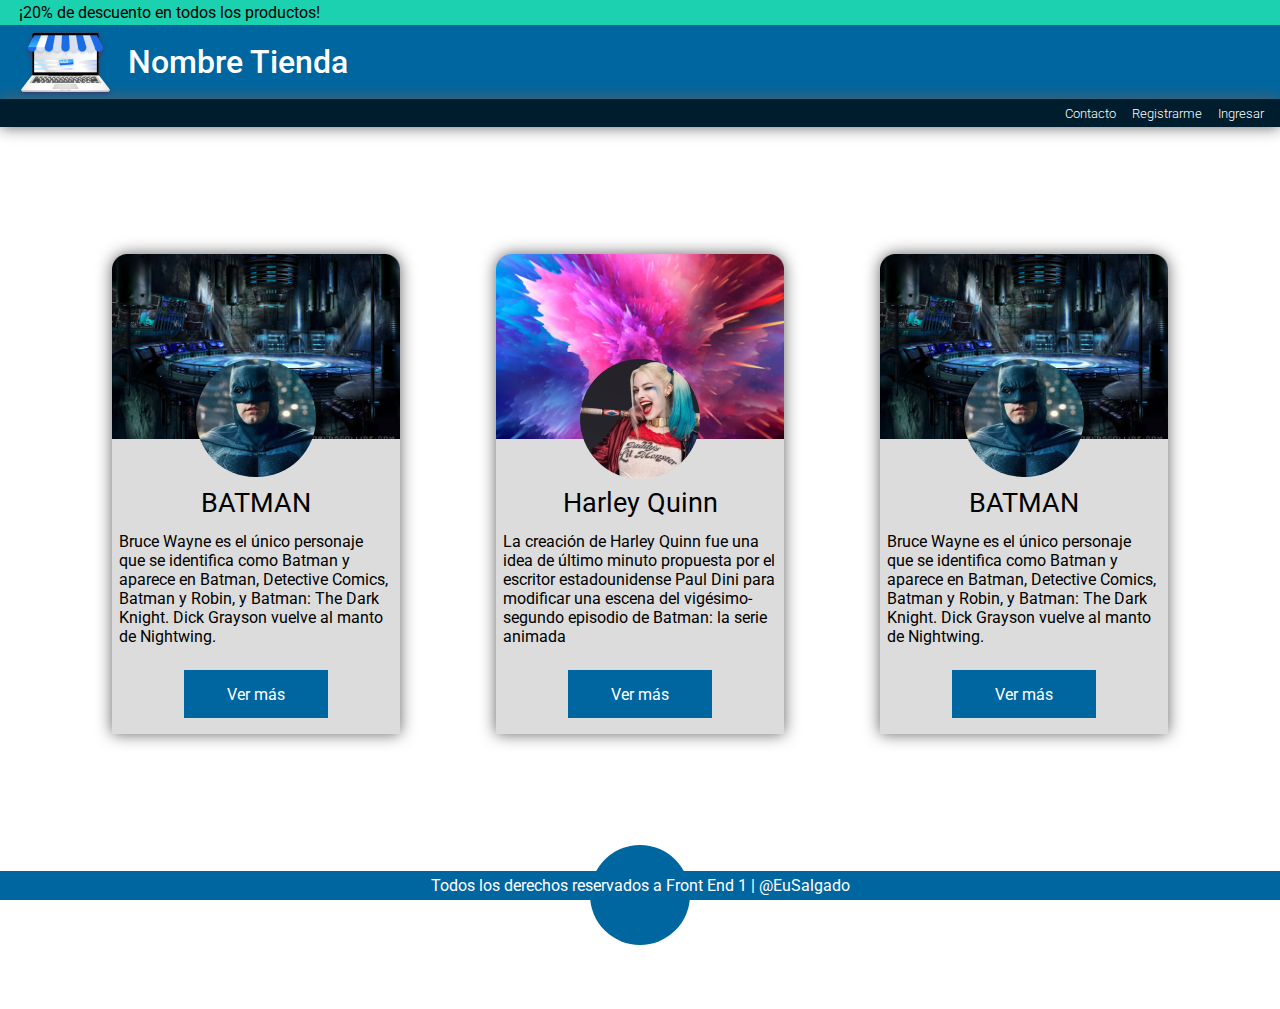
<file: index.html>
<!DOCTYPE html>
<html lang="en">
  <head>
    <meta charset="UTF-8" />
    <meta name="viewport" content="width=device-width, initial-scale=1.0" />
    <link
      rel="stylesheet"
      href="https://cdnjs.cloudflare.com/ajax/libs/font-awesome/6.4.2/css/all.min.css"
      integrity="sha512-z3gLpd7yknf1YoNbCzqRKc4qyor8gaKU1qmn+CShxbuBusANI9QpRohGBreCFkKxLhei6S9CQXFEbbKuqLg0DA=="
      crossorigin="anonymous"
      referrerpolicy="no-referrer"
    />
    <link rel="stylesheet" href="./css/styles.css" />
    <title>Nombre Tienda</title>
  </head>
  <body>
    <header>
      <section class="descuento">
        <p>¡20% de descuento en todos los productos!</p>
      </section>
      <section class="main">
        <img src="./img/logoTienda.png" alt="Logotipo de la tienda" />
        <h1>Nombre Tienda</h1>
      </section>
      <section class="nav">
        <nav>
          <ul>
            <li><a href="#">Contacto</a></li>
            <li><a href="#">Registrarme</a></li>
            <li><a href="#">Ingresar</a></li>
          </ul>
        </nav>
      </section>
    </header>

    <div class="content">
    <div class="cards">
      <div class="hero-card">
        <img src="./img/bkn-hero.png" alt="backgroundHero" />

        <div class="profile-hero">
          <img src="./img/profile-hero.png" alt="profile-Hero" />
        </div>

        <h5 class="name-hero">BATMAN</h5>
        <p class="description-hero">
          Bruce Wayne es el único personaje que se identifica como Batman y
          aparece en Batman, Detective Comics, Batman y Robin, y Batman: The
          Dark Knight. Dick Grayson vuelve al manto de Nightwing.
        </p>

        <i class="fa-solid fa-heart"></i>
        <a href="#" class="ver-mas"><p>Ver más</p></a>
      </div>

      <div class="hero-card">
        <img src="./img/bkn-hero-harley.png" alt="backgroundHero" />

        <div class="profile-hero">
          <img src="./img/profile-hero-harley.png" alt="profile-Hero" />
        </div>

        <h5 class="name-hero">Harley Quinn</h5>
        <p class="description-hero">
          La creación de Harley Quinn fue una idea de último minuto propuesta
          por el escritor estadounidense Paul Dini para modificar una escena del
          vigésimo-segundo episodio de Batman: la serie animada
        </p>

        <i class="fa-solid fa-heart"></i>
        <a href="#" class="ver-mas"><p>Ver más</p></a>
      </div>

      <div class="hero-card">
        <img src="./img/bkn-hero.png" alt="backgroundHero" />

        <div class="profile-hero">
          <img src="./img/profile-hero.png" alt="profile-Hero" />
        </div>

        <h5 class="name-hero">BATMAN</h5>
        <p class="description-hero">
          Bruce Wayne es el único personaje que se identifica como Batman y
          aparece en Batman, Detective Comics, Batman y Robin, y Batman: The
          Dark Knight. Dick Grayson vuelve al manto de Nightwing.
        </p>

        <i class="fa-solid fa-heart"></i>
        <a href="#" class="ver-mas"><p>Ver más</p></a>
      </div>
    </div>

    <div class="add-hero">
      <a href="./pages/form.html"><i class="fa-solid fa-plus"></i></a>
    </div>
  </div>

    <footer>
      <section>
        <p>Todos los derechos reservados a Front End 1 | @EuSalgado</p>
      </section>
    </footer>
  </body>
</html>
</file>
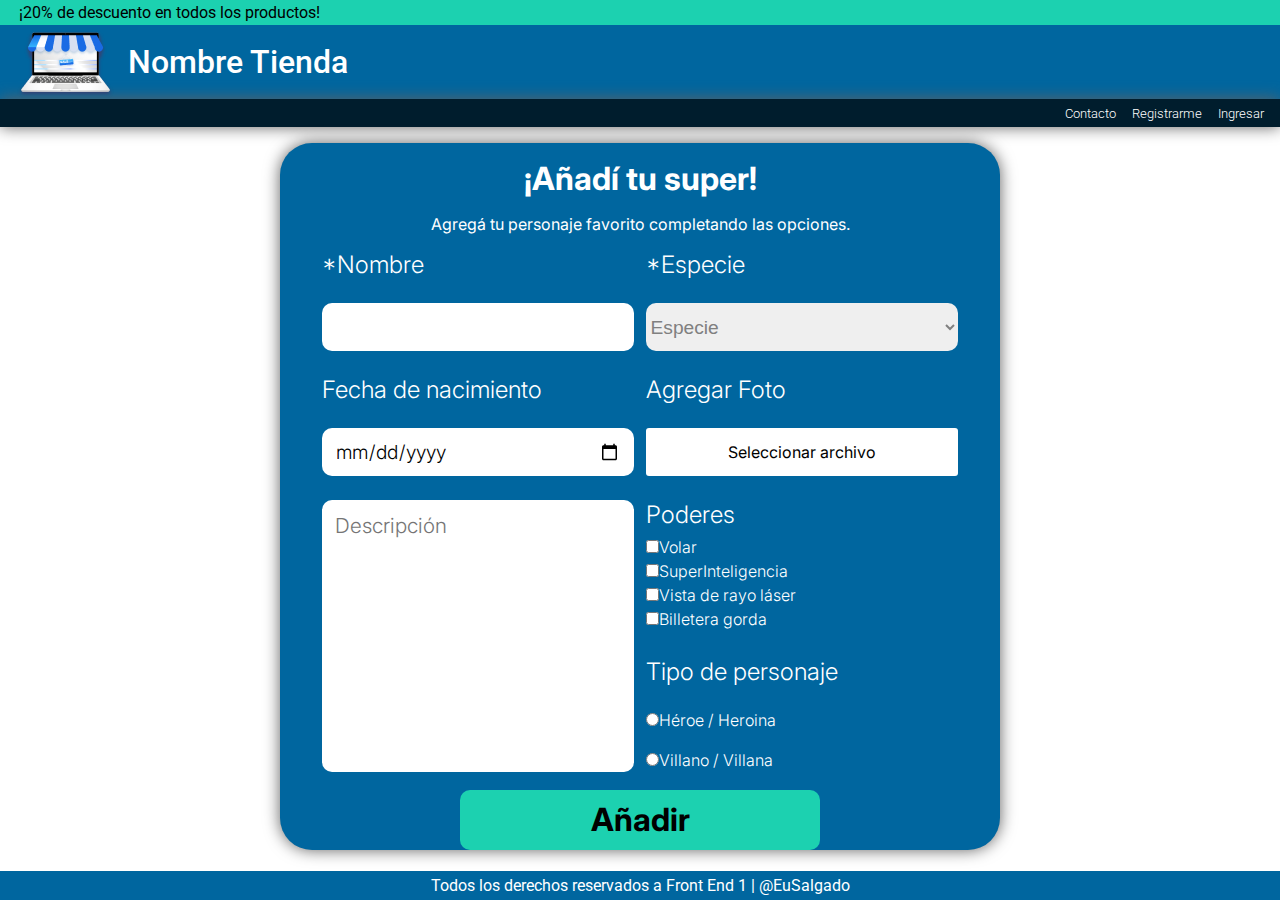
<file: pages/form.html>
<!DOCTYPE html>
<html lang="en">
  <head>
    <meta charset="UTF-8" />
    <meta name="viewport" content="width=device-width, initial-scale=1.0" />
    <link
      rel="stylesheet"
      href="https://cdnjs.cloudflare.com/ajax/libs/font-awesome/6.4.2/css/all.min.css"
      integrity="sha512-z3gLpd7yknf1YoNbCzqRKc4qyor8gaKU1qmn+CShxbuBusANI9QpRohGBreCFkKxLhei6S9CQXFEbbKuqLg0DA=="
      crossorigin="anonymous"
      referrerpolicy="no-referrer"
    />
    <link rel="stylesheet" href="../css/styles.css" />
    <link rel="stylesheet" href="../css/styles-form.css" />
    <title>Formulario</title>
  </head>
  <body>
    <header>
      <section class="descuento">
        <p>¡20% de descuento en todos los productos!</p>
      </section>
      <section class="main">
        <img src="../img/logoTienda.png" alt="Logotipo de la tienda" />
        <h1>Nombre Tienda</h1>
      </section>
      <section class="nav">
        <nav>
          <ul>
            <li><a href="#">Contacto</a></li>
            <li><a href="#">Registrarme</a></li>
            <li><a href="#">Ingresar</a></li>
          </ul>
        </nav>
      </section>
    </header>

    <div class="content">
      <form action="../index.html" method="get" class="form">
        <h1>¡Añadí tu super!</h1>
        <p class="description-form">
          Agregá tu personaje favorito completando las opciones.
        </p>
        <div class="quests">
          <div class="left-form">
            <label for="name">*Nombre</label>
            <input type="text" name="name" id="name" required />

            <label for="date">Fecha de nacimiento</label>
            <input type="date" name="date" id="date" />

            <textarea
              name="description"
              id="description"
              cols="30"
              rows="10"
              placeholder="Descripción"
            ></textarea>
          </div>

          <div class="right-form">
            <label for="species">*Especie</label>
            <select name="species" id="species" required>
              <option value="" disabled selected hidden>Especie</option>
              <option value="extraterrrestre">Extraterrestre</option>
              <option value="mitologico">Dios mitológico</option>
              <option value="semidios">Semidiós</option>
              <option value="razaficticia">Raza ficticia</option>
              <option value="robot">Robot</option>
              <option value="fantasma">Fantasma</option>
              <option value="demonio">Demonio</option>
            </select>

            <label for="src-file1">Agregar Foto</label>

            <div class="file-select" id="src-file1">
              <input
                type="file"
                name="src-file1"
                id="photo"
                accept="image/png, image/jpeg"
              />
            </div>
            <label for="powers" class="powers" id="powers">Poderes</label>
            <label id="volar"
              ><input
                type="checkbox"
                name="powers"
                id="powers"
                value="volar"
              />Volar</label
            >
            <label id="super_inteligencia"
              ><input
                type="checkbox"
                name="powers"
                id="powers"
                value="super_inteligencia"
              />SuperInteligencia</label
            >
            <label id="rayos_laser"
              ><input
                type="checkbox"
                name="powers"
                id="powers"
                value="rayos_laser"
              />Vista de rayo láser</label
            >
            <label id="billetera_gorda"
              ><input
                type="checkbox"
                name="powers"
                id="powers"
                value="billetera_gorda"
              />Billetera gorda</label
            >

            <label for="sex">Tipo de personaje</label>

            <label for="sex" id="heroe"
              ><input type="radio" name="sex" id="sex" value="heroe" />Héroe /
              Heroina</label
            >
            <label for="sex" id="villano"
              ><input type="radio" name="sex" id="sex" value="villano" />Villano
              / Villana</label
            >
          </div>

        </div>
        <button type="submit" class="add">Añadir</button>
      </form>
    </div>

    <footer>
      <section>
        <p>Todos los derechos reservados a Front End 1 | @EuSalgado</p>
      </section>
    </footer>
  </body>
</html>
</file>
<file: css/styles.css>
@import url('https://fonts.googleapis.com/css2?family=Inter:wght@300;700&family=Roboto:wght@400;500;700&display=swap');

* {
    box-sizing: border-box;
    margin: 0;
    padding: 0;
}

.descuento {
    align-items: center;
    background-color: #1cd1b0;
    display: flex;
    height: 2%;
    width: 100%;
}

.descuento p {
    color: #000;
    padding: .2rem 0rem;
}

.descuento p {
    font-family: 'Roboto', sans-serif;
    margin-left: 1.2rem;
}

.main {
    align-items: center;
    background-color: #00669f;
    display: flex;
    height: 5%;
}

.main h1 {
    color: #fff;
    font-family: 'Roboto', sans-serif;
    font-weight: 500;
    margin-left: 0.8rem;
}

.main img {
    margin-left: 1rem;
    height: 20%;
}

.nav {
    background-color: #001D2D;
    display: flex;
    justify-content: flex-end;
    box-shadow: 0rem 0rem 1rem #616161;
}

nav ul {
    display: flex;
    margin-right: 1rem;
    padding: .4rem 0;
}

nav ul li {
    margin-left: 1rem;
    list-style: none;
    font-family: 'Roboto', sans-serif;
    font-size: smaller;
    font-weight: 300;
    color: #fff;
}

nav ul li a {
    text-decoration: none;
    color: #fff;
}

.content{
    display: flex;
    justify-content: space-evenly;
    align-items: center;
    flex-wrap: wrap;
    margin: 1rem 4rem 4rem 4rem;
}

.cards {
    display: flex;
    flex-wrap: wrap;
    align-items: center;
    justify-content: space-around;
    min-height: 78vh;
    width: 100rem;
}

.hero-card {
    background-color: gainsboro;
    border-radius: 1rem 1rem 0 0;
    box-shadow: 0rem 0rem 1rem #616161;
    display: flex;
    flex-direction: column;
    margin: 3rem 0rem;
    height: 30rem;
    position: relative;
    width: 18rem;
}

.profile-hero {
    display: flex;
    justify-content: center;
    position: relative;

}

.profile-hero img {
    position: absolute;
    top: -5rem;
    border-radius: 4rem;
}

.name-hero {
    display: flex;
    font-family: 'Roboto', sans-serif;
    font-size: 1.7rem;
    font-weight: 400;
    justify-content: center;
    margin: 3rem 0 .8rem 0;
}

.description-hero {
    display: flex;
    font-family: 'Roboto', sans-serif;
    font-weight: 400;
    margin: 0 auto 0.7rem auto;
    width: 95%;
}

.ver-mas {
    align-items: center;
    background-color: #00669F;
    display: flex;
    height: 3rem;
    justify-content: center;
    margin: 0 auto;
    text-decoration: none;
    width: 9rem;
    margin-top: auto;
    margin-bottom: 1rem;
}

.ver-mas p {
    color: white;
    font-family: 'Roboto', sans-serif;
    font-weight: 400;
}

.fa-heart {
    color: red;
    left: .5rem;
    position: absolute;
    top: .5rem;
}

.add-hero{
    display: flex;
    align-items: center;
    justify-content: center;
    height: 100px;
    width: 100px;
    border-radius: 50%;
    background-color: #00669F;
    text-align: center;
}

.fa-plus{
    color: white;
    font-size: 4rem;
}

footer {
    background-color: #00669F;
    bottom: 0;
    color: white;
    font-family: 'Roboto', sans-serif;
    text-align: center;
    position: fixed;
    width: 100%;
}

footer section p {
    padding: .3rem 0rem;
}
</file>
<file: css/styles-form.css>
.form {
    align-items: center;
    background-color: #00669F;
    border-radius: 2rem;
    box-shadow: 0rem 0rem 1rem #616161;
    color: white;
    display: flex;
    font-family: 'Inter', sans-serif;
    flex-direction: column;
    min-width: 80vh;
    min-height: 77vh;
    flex-wrap: wrap;
}

.form h1 {
    font-weight: 700;
    margin: 1rem 0 1rem 0;
}

.description-form {
    margin: 0 0 1rem 0;
}

.form label {
    font-weight: 300;
    font-size: 1.5rem;
}

#name,
#species,
#date {
    font-weight: 300;
    font-size: 1.2rem;
    border-radius: 10px;
    height: 3rem;
    border: none;
}

#description {
    border: none;
    border-radius: 10px;
    font-weight: 300;
    height: 17rem;
    resize: none;
}

.quests {
    display: flex;
    width: 90%;
    justify-content: space-around;
}

.left-form,
.right-form {
    display: flex;
    flex-direction: column;
    width: 48%;
}

.left-form input,
.left-form label,
.right-form label,
.right-form select,
.right-form input {
    margin-bottom: 1.5rem;
}



#volar,
#super_inteligencia,
#rayos_laser,
#heroe,
#villano {
    font-size: 1rem;
    margin: 0;
}

#billetera_gorda {
    font-size: 1rem;
    margin-bottom: 1.5rem;
}

#powers {
    margin-bottom: .5rem;
}

.add {
    background-color: #1CD1B0;
    font-size: 2rem;
    font-family: 'Inter', sans-serif;
    font-weight: 700;
    margin-bottom: 1.5rem;
    height: 60px;
    margin: auto;
    width: 50%;
    border-radius: 10px;
    border: none;
}

select:invalid {
    color: gray;
}

.file-select {
    position: relative;
    display: inline-block;
    margin-bottom: 1.5rem;
}

.add:hover {
    cursor: pointer;
    background-color: #001D2D;
    color: #fff;
}

.file-select:hover {
    cursor: pointer;
}


.file-select::before {
    background-color: white;
    color: black;
    display: flex;
    justify-content: center;
    align-items: center;
    border-radius: 3px;
    content: 'Seleccionar archivo';
    position: absolute;
    left: 0;
    right: 0;
    top: 0;
    bottom: 0;
}

.file-select input[type="file"] {
    opacity: 0;
    height: 1.4rem;
    display: inline-block;
}


textarea {
    color: gray;
    padding: .8rem;
    font-family: 'Inter', sans-serif;
    font-size: 1.3rem;
}

input[type=text],
input[type=date] {
    padding: .8rem;
    font-family: 'Inter', sans-serif;
    font-size: .9rem;
}

@media screen and (min-width: 1024px) {}

@media screen and (max-width:1023px) {
    .form {
        min-width: 45vh;
    }

    .quests {
        flex-direction: column;
    }

    .left-form,
    .right-form {
        display: flex;
        flex-direction: column;
        width: 100%;
    }

    .add {
        margin-bottom: 1rem;
    }
}
</file>
